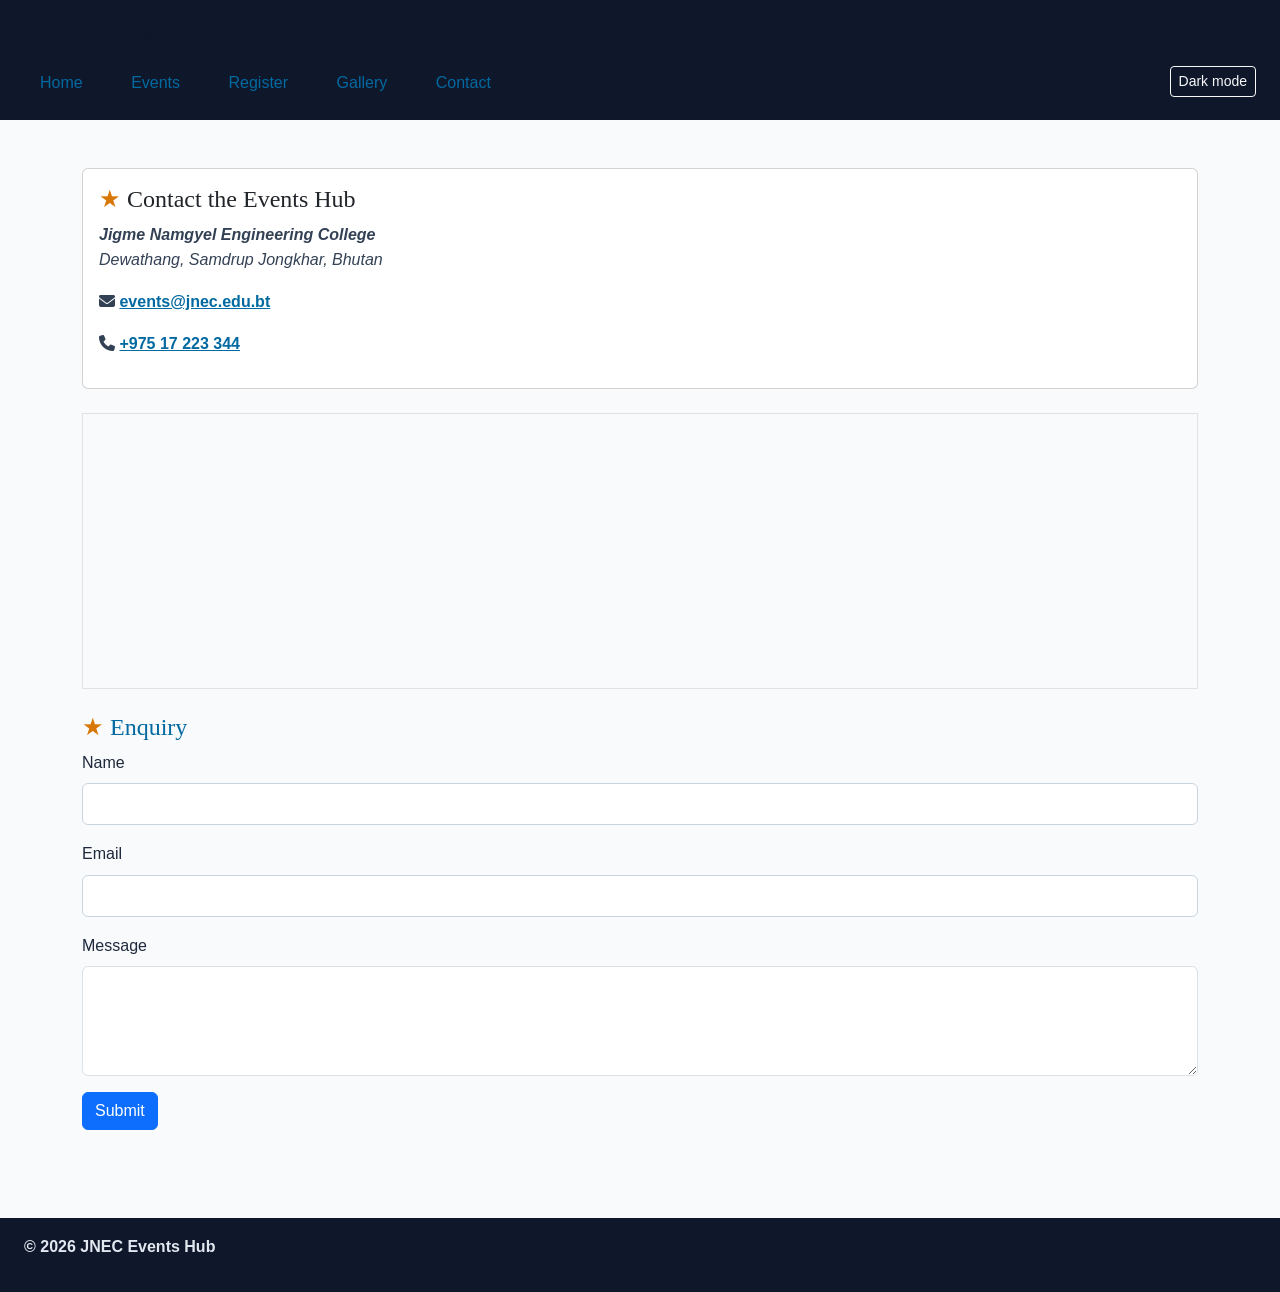
<file: contact.html>
<!DOCTYPE html> 
 <html lang="en"> 
 <head> 
   <meta charset="UTF-8"> 
   <meta name="viewport" content="width=device-width, initial-scale=1.0"> 
   <title>JNEC Events Hub — Contact</title> 
   <link 
href="https://cdn.jsdelivr.net/npm/bootstrap@5.3.3/dist/css/bootstrap.min.css" 
rel="stylesheet"> 
   <link rel="stylesheet" 
href="https://cdnjs.cloudflare.com/ajax/libs/font-awesome/6.5.2/css/all.min.css"> 
   <link rel="stylesheet" href="css/styles.css"> 
 </head> 
 <body> 
   <header id="top"> 
  <h1>JNEC Events Hub</h1> 
  <button type="button" id="darkToggle" class="btn btn-sm btn-outline-light">Dark 
mode</button> 
  <nav> 
    <a href="index.html">Home</a> 
    <a href="events.html">Events</a> 
    <a href="register.html">Register</a> 
    <a href="gallery.html">Gallery</a> 
    <a href="contact.html">Contact</a> 
  </nav> 
   </header> 
   <main> 
  <div class="container py-4"> 
    <div class="card mb-4"> 
      	<div class="card-body"> 
        <h2 class="card-title">Contact the Events Hub</h2> 
        <p>Jigme Namgyel Engineering College<br> 
           	Dewathang, Samdrup Jongkhar, Bhutan</p> 
        <p><i class="fa-solid fa-envelope"></i> 
           	<a href="mailto:events@jnec.edu.bt">events@jnec.edu.bt</a></p> 
        <p><i class="fa-solid fa-phone"></i> 
           	<a href="tel:+97517223344">+975 17 223 344</a></p> 
      	</div> 
    </div> 
    <div class="border p-2 mb-4"> 
      	<iframe 
src="https://www.openstreetmap.org/export/embed.html?bbox=91.44,26.85,91.48,26.88" 
              width="100%" height="250" title="Campus map"></iframe> 
    </div> 
 
    <h2>Enquiry</h2> 
    <form action="#" method="post" id="enquiryForm"> 
      	<div class="mb-3"> 
        <label for="enq-name" class="form-label">Name</label> 
        <input type="text" class="form-control" id="enq-name" name="name"> 
      	</div> 
      	<div class="mb-3"> 
        <label for="enq-email" class="form-label">Email</label> 
        <input type="text" class="form-control" id="enq-email" name="email"> 
      	</div> 
      	<div class="mb-3"> 
        <label for="enq-message" class="form-label">Message</label> 
        <textarea class="form-control" id="enq-message" name="message" 
rows="4"></textarea> 
      	</div> 
      	<button type="submit" class="btn btn-primary">Submit</button> 
    </form> 
  </div> 
   </main> 
   <footer> 
  <p>&copy; <span id="year"></span> JNEC Events Hub</p> 
   </footer> 
   <script 
src="https://cdn.jsdelivr.net/npm/bootstrap@5.3.3/dist/js/bootstrap.bundle.min.js">
</script> 
   <script src="js/main.js"></script> 
 </body> 
 </html>
</file>
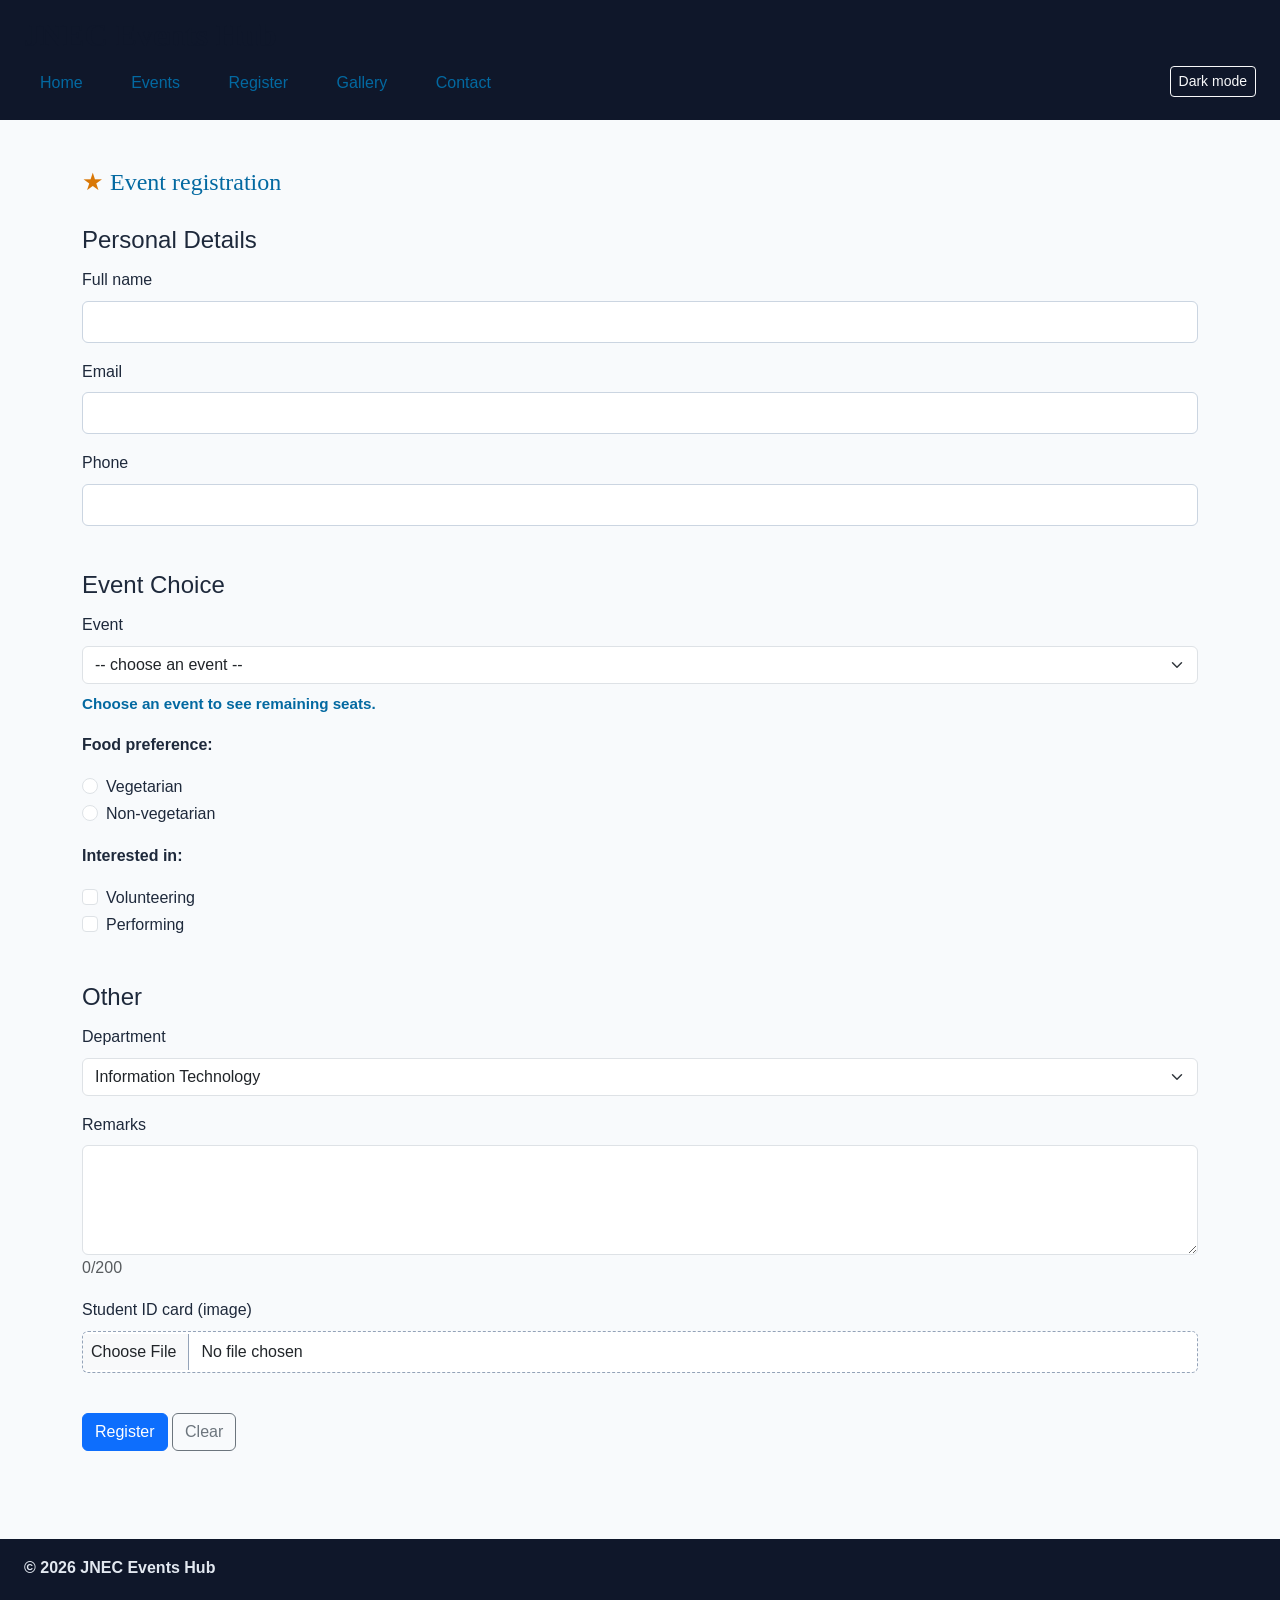
<file: register.html>
<!DOCTYPE html> 
 <html lang="en"> 
 <head> 
   <meta charset="UTF-8"> 
   <meta name="viewport" content="width=device-width, initial-scale=1.0"> 
   <title>JNEC Events Hub — Register</title> 
   <link 
href="https://cdn.jsdelivr.net/npm/bootstrap@5.3.3/dist/css/bootstrap.min.css" 
rel="stylesheet"> 
   <link rel="stylesheet" 
href="https://cdnjs.cloudflare.com/ajax/libs/font-awesome/6.5.2/css/all.min.css"> 
   <link rel="stylesheet" href="css/styles.css"> 
 </head> 
 <body> 
   <header id="top"> 
  <h1>JNEC Events Hub</h1> 
  <button type="button" id="darkToggle" class="btn btn-sm btn-outline-light">Dark 
mode</button> 
  <nav> 
    <a href="index.html">Home</a> 
    <a href="events.html">Events</a> 
    <a href="register.html">Register</a> 
    <a href="gallery.html">Gallery</a> 
    <a href="contact.html">Contact</a> 
  </nav> 
   </header> 
 
   <main> 
  <div class="container py-4"> 
    <h2 class="mb-4">Event registration</h2> 
    <form action="#" method="post" enctype="multipart/form-data" id="regForm"> 
      	<fieldset class="mb-4"> 
        <legend>Personal Details</legend> 
        <div class="mb-3"> 
          <label for="fullname" class="form-label">Full name</label> 
          <input type="text" class="form-control" id="fullname" name="fullname"> 
          <span id="err-fullname" class="error"></span> 
        </div> 
        <div class="mb-3"> 
          <label for="email" class="form-label">Email</label> 
          <input type="text" class="form-control" id="email" name="email"> 
          <span id="err-email" class="error"></span> 
        </div> 
        <div class="mb-3"> 
          <label for="phone" class="form-label">Phone</label> 
          <input type="text" class="form-control" id="phone" name="phone"> 
          <span id="err-phone" class="error"></span> 
        </div> 
      	</fieldset> 
 
      	<fieldset class="mb-4"> 
        <legend>Event Choice</legend> 
        <div class="mb-3"> 
          <label for="event_id" class="form-label">Event</label> 
          <select class="form-select" id="event_id" name="event_id"> 
            	<option value="">-- choose an event --</option> 
            	<option value="1">Tech Week Hackathon</option> 
            	<option value="2">Losar Festival Night</option> 
            	<option value="3">Inter-College Football</option> 
            	<option value="4">Robotics Workshop</option> 
          </select> 
          <span id="err-event_id" class="error"></span> 
          <p id="seatsHint" class="seats-hint mt-2">Choose an event to see remaining 
seats.</p> 
        </div> 
        <p>Food preference:</p> 
        <div class="form-check"> 
          <input class="form-check-input" type="radio" id="veg" name="food" 
value="veg"> 
          <label class="form-check-label" for="veg">Vegetarian</label> 
        </div> 
        <div class="form-check mb-3"> 
          <input class="form-check-input" type="radio" id="nonveg" name="food" 
value="nonveg"> 
          <label class="form-check-label" for="nonveg">Non-vegetarian</label> 
        </div> 
        <span id="err-food" class="error"></span> 
        <p>Interested in:</p> 
        <div class="form-check"> 
          <input class="form-check-input" type="checkbox" id="volunteer" 
name="interests" value="volunteer"> 
          <label class="form-check-label" for="volunteer">Volunteering</label> 
        </div> 
        <div class="form-check mb-3"> 
          <input class="form-check-input" type="checkbox" id="perform" 
name="interests" value="perform"> 
          <label class="form-check-label" for="perform">Performing</label> 
        </div> 
        <span id="err-interests" class="error"></span> 
      	</fieldset> 
 
      	<fieldset class="mb-4"> 
           <legend>Other</legend> 
        <div class="mb-3"> 
          <label for="department" class="form-label">Department</label> 
          <select class="form-select" id="department" name="department"> 
            	<option value="it">Information Technology</option> 
            	<option value="civil">Civil</option> 
            	<option value="electrical">Electrical</option> 
          </select> 
        </div> 
        <div class="mb-3"> 
          <label for="remarks" class="form-label">Remarks</label> 
          <textarea class="form-control" id="remarks" name="remarks" rows="4" 
maxlength="200"></textarea> 
          <span id="charCount" class="text-muted">0/200</span> 
        </div> 
        <div class="mb-3"> 
          <label for="id_card" class="form-label">Student ID card (image)</label> 
          <input class="form-control" type="file" id="id_card" name="id_card"> 
        </div> 
      	</fieldset> 
 
      	<button type="submit" class="btn btn-primary">Register</button> 
      	<button type="reset" class="btn btn-outline-secondary">Clear</button> 
    </form> 
  </div> 
   </main> 
 
   <footer> 
  <p>&copy; <span id="year"></span> JNEC Events Hub</p> 
   </footer> 
   <script 
src="https://cdn.jsdelivr.net/npm/bootstrap@5.3.3/dist/js/bootstrap.bundle.min.js">
</script> 
   <script src="js/main.js"></script> 
   <script src="js/validate.js"></script> 
 </body> 
 </html>
</file>
<file: css/styles.css>
/* FILE: css/styles.css — Practical III (CSS & Bootstrap) */ 
 
 body { 
   font-family: "Segoe UI", Arial, sans-serif; 
   margin: 0; 
   color: rgb(30, 41, 59); 
   background: #f8fafc; 
   font-size: 16px; 
   line-height: 1.6; 
 } 
 
 header { 
   background: #0f172a; 
   color: white; 
   padding: 16px 24px; 
 } 
 
 nav a { 
   color: #7dd3fc; 
   margin-right: 12px; 
   text-decoration: none; 
   display: inline-block; 
   padding: 8px 16px; 
 } 
 
 footer { 
   background: #0f172a; 
   color: #e2e8f0; 
   padding: 16px 24px; 
   margin-top: 40px; 
 } 
 
 main { 
   padding: 24px; 
 } 
 
 /* simple selectors */ 
 h1 { color: #0f172a; font-weight: 700; font-size: 2rem; } 
 h2 { color: #0369a1; font-size: 1.5rem; text-align: left; } 
 .intro { background: #f8fafc; } 
 #welcome { padding: 24px; } 
 p.intro { font-size: 1.05rem; } 
 h1, h2, h3 { font-family: Georgia, serif; } 
 
 /* combinators */ 
 nav a { text-decoration: none; } 
 main > section { margin-bottom: 24px; } 
 h2 + p { font-style: italic; } 
 h2 ~ p { color: #334155; } 
 
 /* pseudo-classes */ 
 nav a:hover { color: #38bdf8; } 
 input:focus { outline: 2px solid #0369a1; } 
 input:checked + label { font-weight: 700; } 
 tr:nth-child(even) { background: #f1f5f9; } 
 
 a:link { color: #0369a1; } 
 a:visited { color: #7c3aed; } 
 a:hover { color: #0ea5e9; } 
 a:active { color: #b91c1c; } 
 
 /* original pseudo-class (Activity 5) */ 
 button:hover { 
   opacity: 0.9; 
 } 
 
 /* pseudo-elements */ 
 p::first-line { font-weight: bold; } 
 .intro::first-letter { 
   font-size: 1.6em; 
   color: #0369a1; 
 } 
 h2::before { content: "★ "; color: #d97706; } 
 li::marker { color: #059669; } 
 ::selection { color: #7f1d1d; background: #fde68a; } 
 
 /* attribute selectors */ 
 a[target="_blank"] { color: #d97706; } 
 input[type="file"] { border: 1px dashed #94a3b8; padding: 8px; } 
 input[type="text"] { border: 1px solid #cbd5e1; padding: 8px; } 
 
 /* original attribute selector (Activity 5) */ 
 input[type="checkbox"] { 
   accent-color: #0369a1; 
 } 
 
 .highlight { color: crimson; } 
 .intro p { 
   text-indent: 2em; 
   text-align: justify; 
 } 
 .sold-out { 
   text-decoration: line-through; 
   text-decoration-color: #ef4444; 
   text-decoration-style: solid; 
 } 
 .hero-title { 
   letter-spacing: 0.04em; 
   word-spacing: 0.1em; 
 } 
 em { font-style: italic; } 
 header { background-color: #0f172a; } 
 
 .intro { 
   margin: 24px 16px 32px 16px; 
   padding: 20px; 
   border: 1px solid #e2e8f0; 
   background: white; 
 } 
 section { 
   margin-bottom: 28px; 
   padding-left: 8px; 
 } 
 
 .admin-only { display: none; } 
 .badge { display: inline; } 
 .event-card { display: block; } 
 
 .error { color: #b91c1c; font-size: 0.9rem; display: block; margin-top: 0.25rem; } 
 
 .sold-out-card { opacity: 0.85; } 
 .sold-out-card .card-title { text-decoration: line-through; } 
 
 #darkToggle { 
   float: right; 
   margin-top: 4px; 
 } 
 
 body.dark { 
   background: #0f172a; 
   color: #e2e8f0; 
 } 
 body.dark header, 
 body.dark footer { 
   background: #020617; 
 } 
 body.dark .card, 
 body.dark .intro { 
   background: #1e293b; 
   color: #e2e8f0; 
   border-color: #334155; 
 } 
 body.dark h1, 
 body.dark h2 { 
   color: #7dd3fc; 
 } 
 
 .seats-hint { 
   font-size: 0.95rem; 
   color: #0369a1; 
 } 
 
 img { max-width: 100%; height: auto; } 
 
 @media (max-width: 600px) { 
   nav a { 
  display: block; 
  margin: 4px 0; 
   } 
   body { font-size: 15px; } 
 }
</file>
